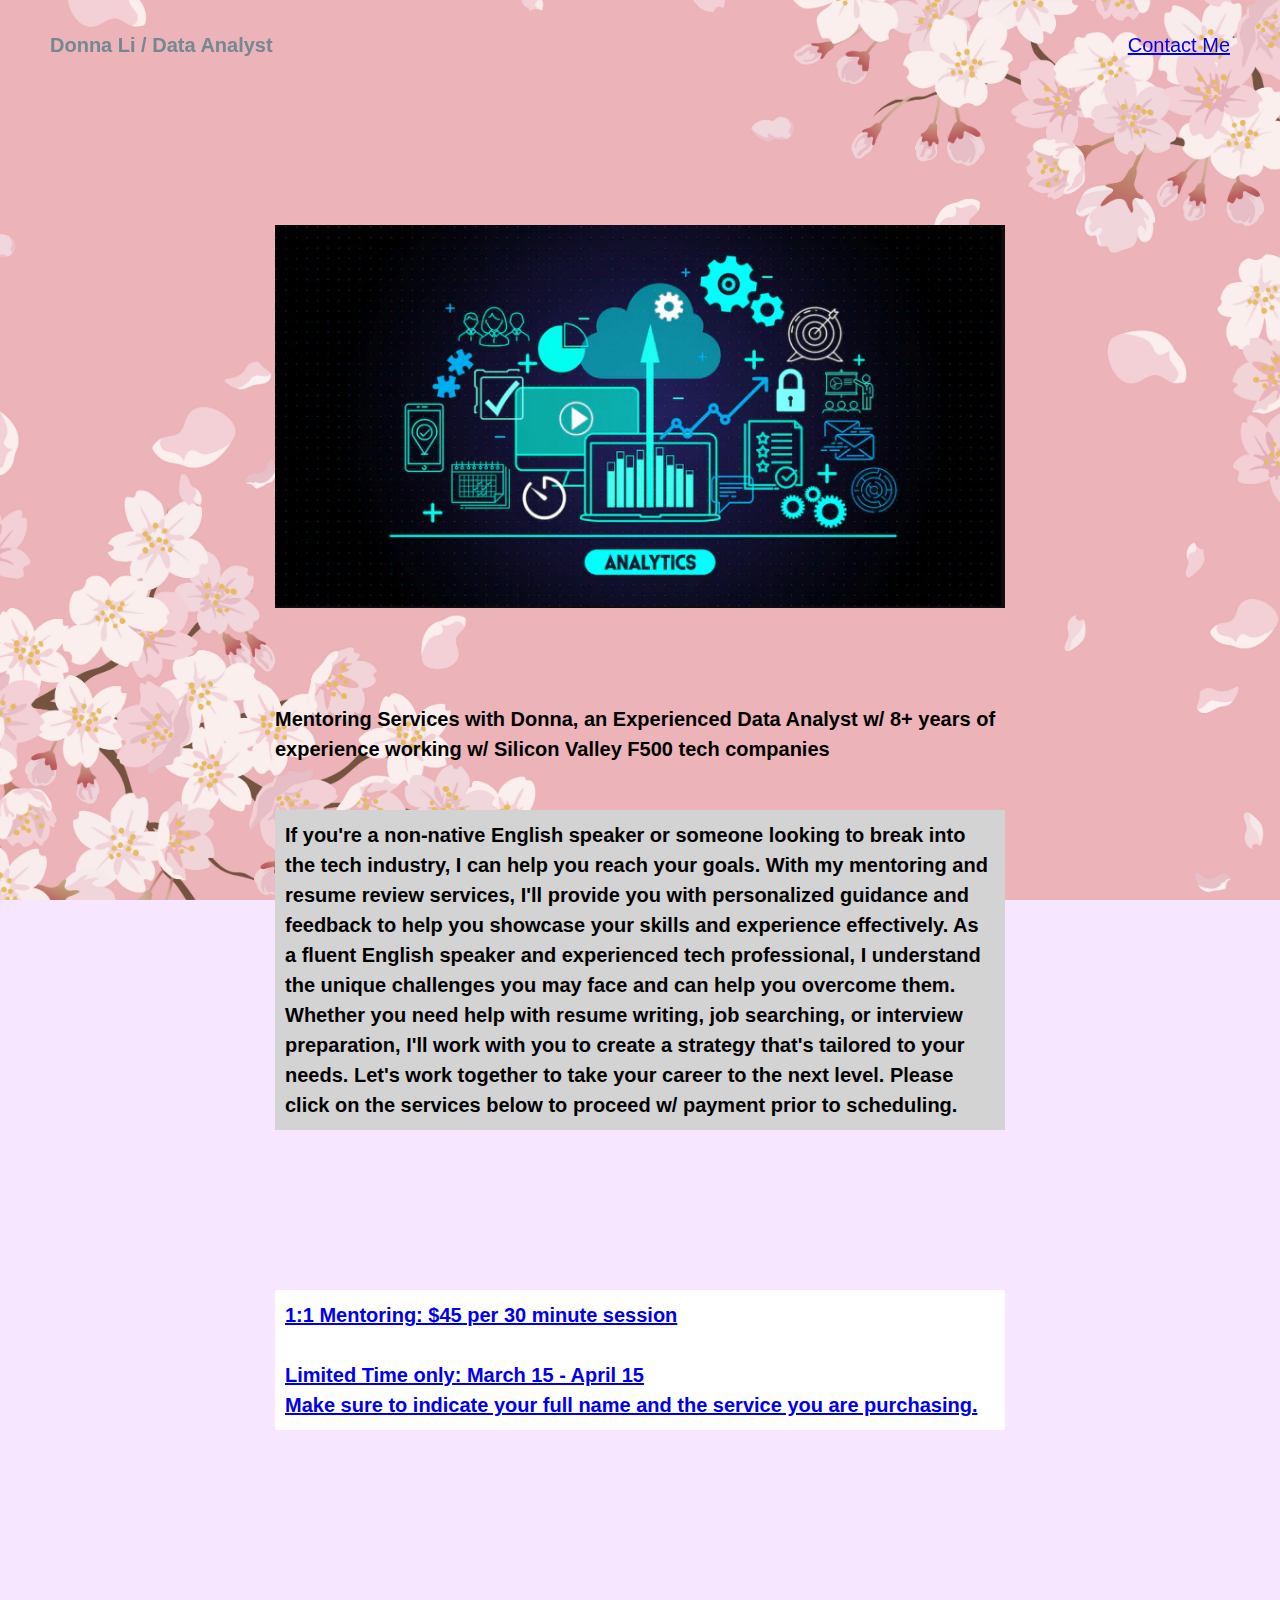
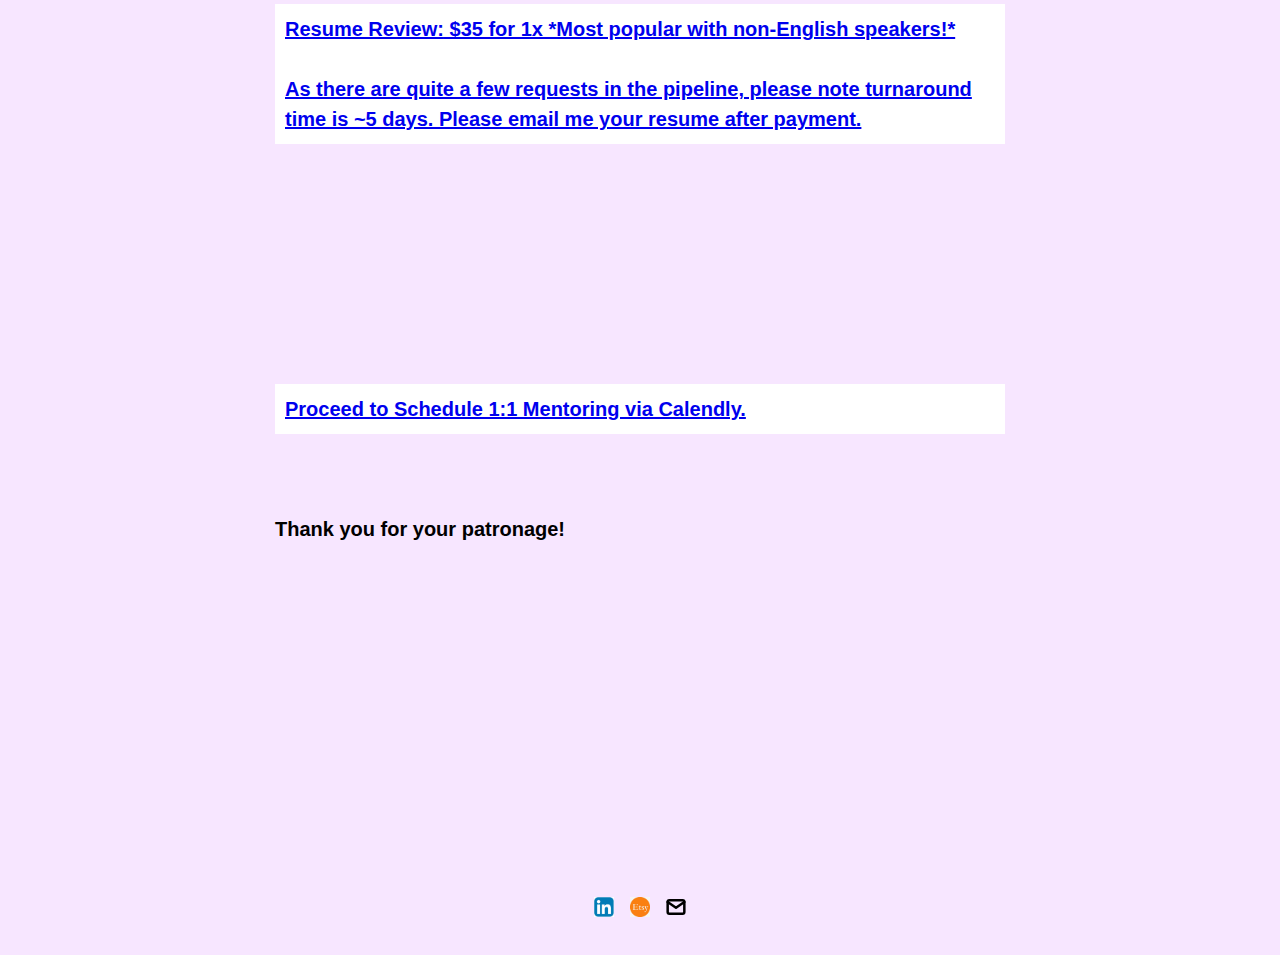
<file: project-pages/mentoring.html>
<!DOCTYPE html>
<html lang="en">
	<head>
		<meta charset="utf-8">
   
     <link rel="icon" href="../assets/images/kitty.jfif" />
     <title>Donna's Mentoring Services </title>
    <meta name="description" content="Mentoring Services by Donna.">
    <meta name="viewport" content="width=device-width, initial-scale=1" />

		<link rel="stylesheet" href="../css/layout.css">
    <link rel="stylesheet" href="../css/typography.css">
    <link rel="stylesheet" href="../css/utilities.css">

		<script defer src="../js/script.js"></script>
	</head>
	<body>
    <!-- NAVBAR -->
    <div class="navbar">
      <a class="nav-title-link" href="../index.html">
     
	      <span class="nav-title"><b>Donna Li / Data Analyst</b></span>
  
        <a class="button" href="mailto:donnali682@gmail.com">
          <span class="button-text">Contact Me</span>
        </a>
      </a>
    </div>

    <!-- MAIN PAGE CONTENT -->
    <div id="main-content">

      <!-- PROJECT HEADER -->
      <div id="project-header">
          <!-- 
            TODO

            - Change the 'main-title' text to the name of your project
            - Change the 'body-text' text to a short and sweet description of your project (maybe the same as the one on the project card)
            - Change "desktop.jpeg" to the image filename you uploaded in the assets/images folder.
          -->
	  
        <image class="project-header-image" src="../assets/images/Analytics.PNG">
      </div>

      <!-- PROJECT DETAILS -->
      <!-- 
        TODO

        - Change the 'subheader-text' to whatever header you want for project details
        - Add paragraphs using the <div class="body-text"></div> elements in the "project-details-content"
      -->
      <div id="project-details">
        <div class="subheader-text"><b>Mentoring Services with Donna, an Experienced Data Analyst w/ 8+ years of experience working w/ Silicon Valley F500 tech companies</br></div>
        <div class="project-details-content">
          <div class="body-text"> 
		  <p style="background-color: lightgrey; padding: 10px;">If you're a non-native English speaker or someone looking to break into the tech industry, I can help you reach your goals. With my mentoring and resume review services, I'll provide you with personalized guidance and feedback to help you showcase your skills and experience effectively. As a fluent English speaker and experienced tech professional, I understand the unique challenges you may face and can help you overcome them. Whether you need help with resume writing, job searching, or interview preparation, I'll work with you to create a strategy that's tailored to your needs. Let's work together to take your career to the next level. Please click on the services below to proceed w/ payment prior to scheduling.
		  </p> <br>
		  <br>
		  <br>
<br><b> <p style="background-color: white; padding: 10px;"> <a href="https://ko-fi.com/snowmochi">1:1 Mentoring: $45 per 30 minute session </b><br>
		  <br>
		  Limited Time only: March 15 - April 15
		  
		  <br>Make sure to indicate your full name and the service you are purchasing.</div></p></a> 
		</div><br><br>
		<div class="body-text"><b> <p style="background-color: white; padding: 10px;">  <a href="https://ko-fi.com/snowmochi"> Resume Review:</b> $35 for 1x        *Most popular with non-English speakers!*<br>
<br>As there are quite a few requests in the pipeline, please note turnaround time is ~5 days. Please email me your resume after payment.</p></a> </div>
	      <br>
	      <br> 
	    <br></p>
	      <br>
	      <br>
	      <br><p style="background-color: white; padding: 10px;"> <a href="https://calendly.com/donnali682/30-min-coffee">Proceed to Schedule 1:1 Mentoring via Calendly.</a></p>
	     
	      
		
	<br><br>	Thank you for your patronage!
        </div>
      </div>

      

        </div>
      </div>
    </div>

    <!-- FOOTER -->
    <div id="footer">

       <a class="icon-link" target="_blank" href="https://www.linkedin.com/in/donnali6">
        <image src="../assets/icons/LinkedIn Logo.PNG" class="footer-icon"/>
      </a>
     
      <a class="icon-link" target="_blank" href="https://https://www.etsy.com/shop/StickyDangoArt">
        <image src="../assets/icons/etsy.png" class="footer-icon"/>
      </a>
      <!-- 
        TODO - Change the email after "mailto" to your contact email 
      
        This should be the same across all pages.
      -->
      <a class="icon-link" href="mailto:donnali682@gmail.com">
        <image src="../assets/icons/mail.svg" class="footer-icon"/>
      </a>
    </div>

	</body>
</html>
</file>
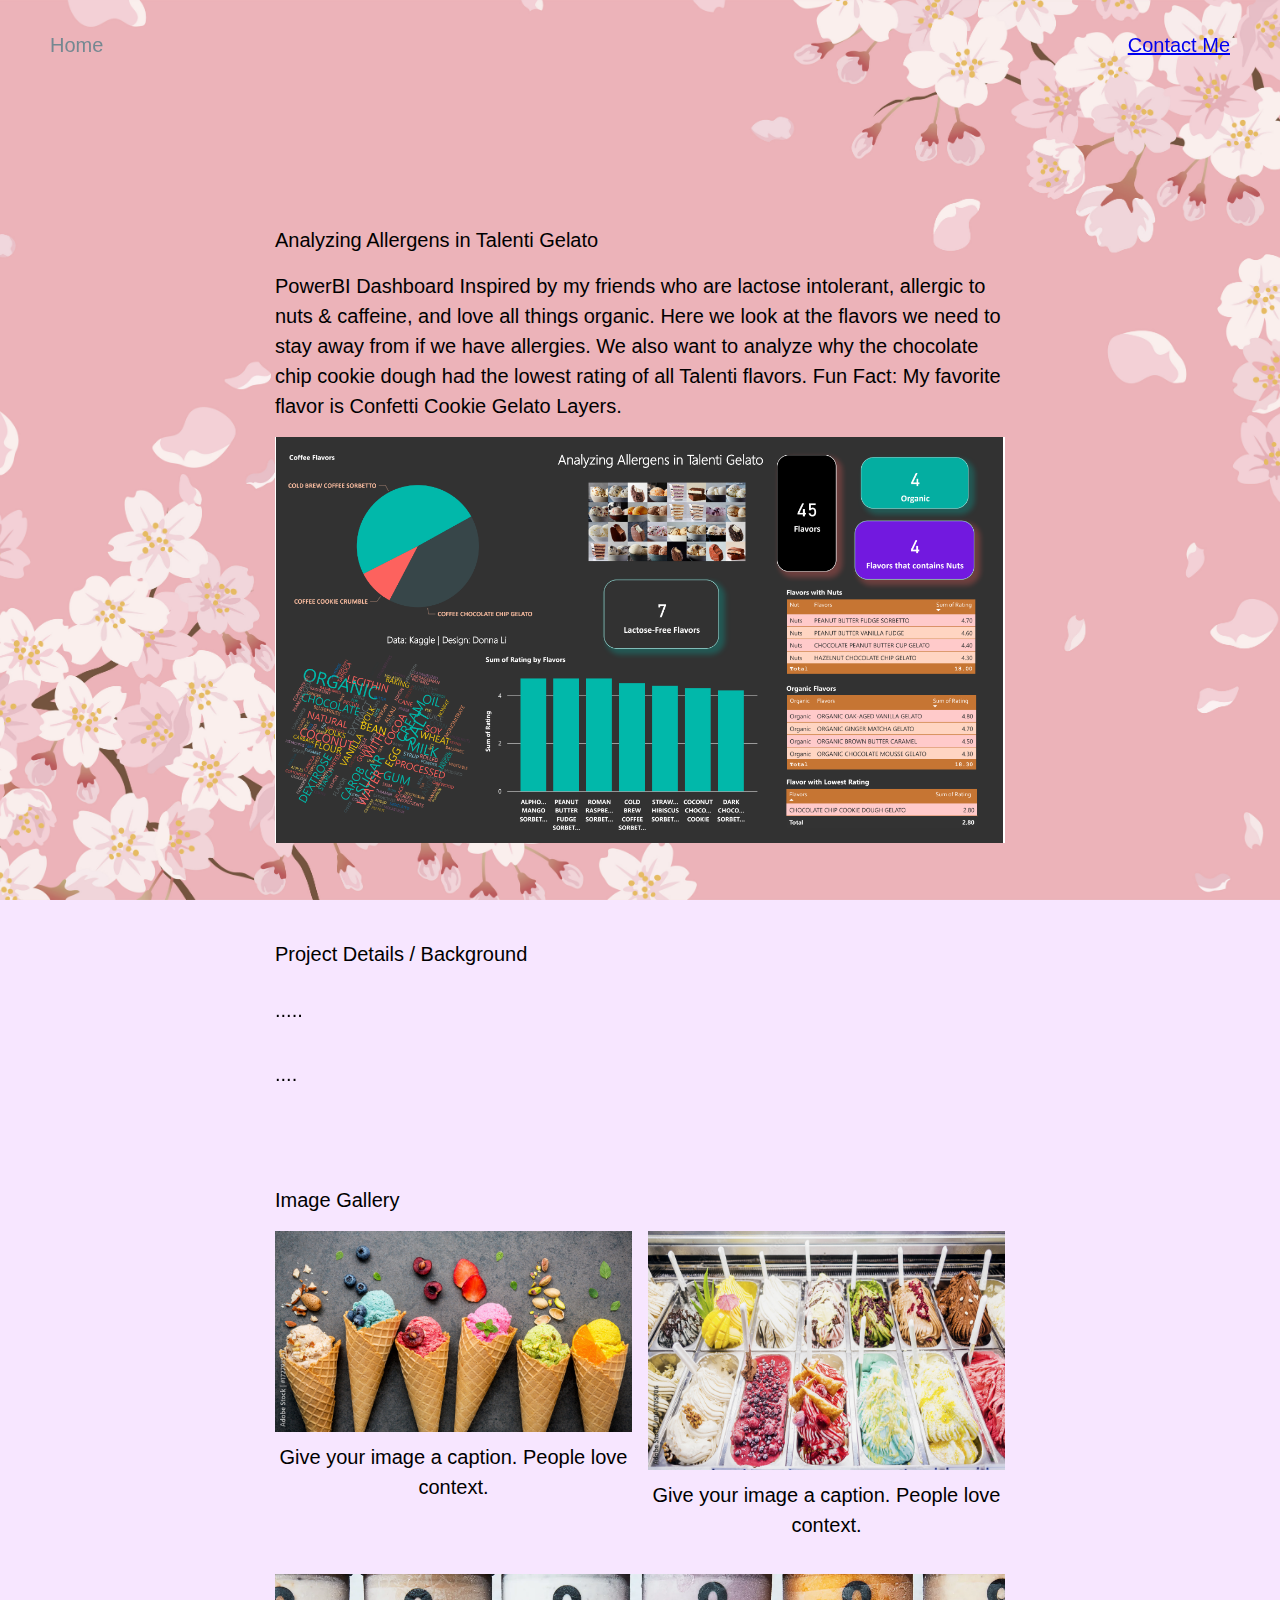
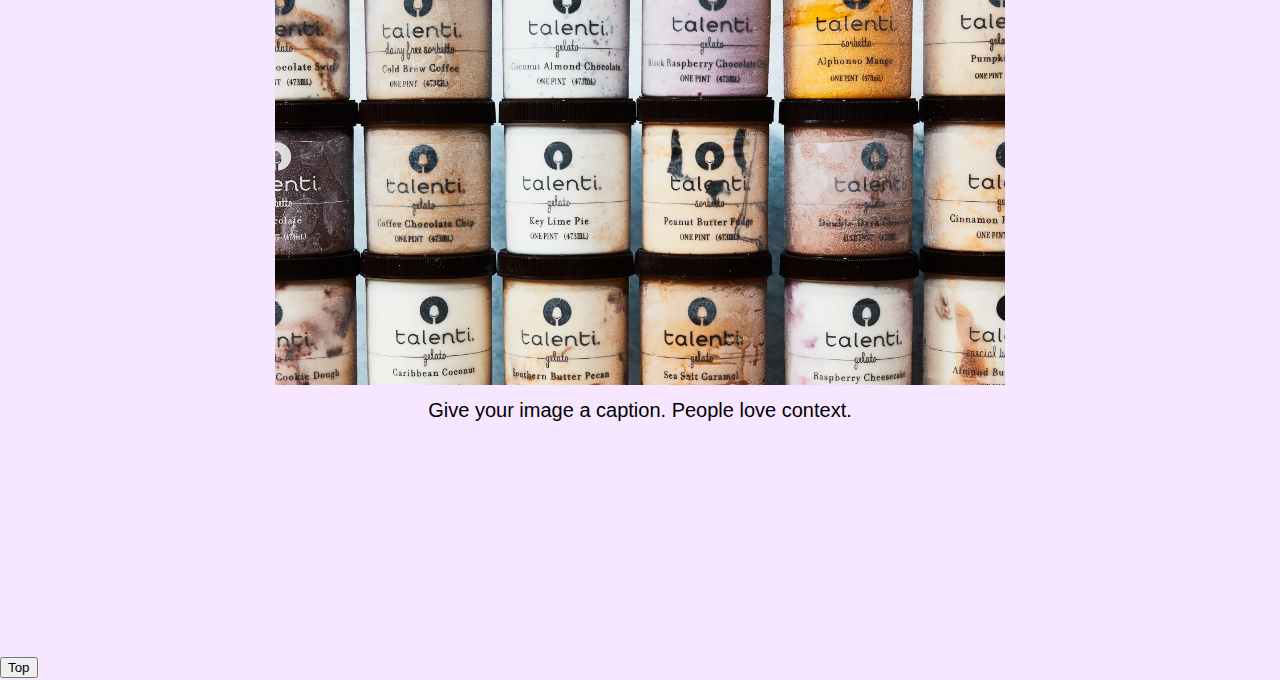
<file: project-pages/Talenti.html>
<!-- 
  IMPORTANT! 
  
  Keep this file unchanged to use as a template for all future project pages. 

  For every new project you add to your portfolio, make a copy of this file in the
  'project-pages' folder with a name related to the project.
-->


<!DOCTYPE html>
<html lang="en">
	<head>
		<meta charset="utf-8">
    <!-- 
      TODO

      Upload your Unemployable (or whatever photo you like) to the assets/images folder
      and change the name of the image below to match the uploaded one

      Change the title in the <title> tag to whatever you would like the title of your portfolio to be

      This should be the same across all pages.
     -->
     <link rel="icon" href="../assets/images/kitty.jfif" />
     <title>Donna's Portfolio</title>
    <meta name="description" content="A portfolio for Donna's UX Designs and Data Analytics.">
    <meta name="viewport" content="width=device-width, initial-scale=1" />

		<link rel="stylesheet" href="../css/layout.css">
    <link rel="stylesheet" href="../css/typography.css">
    <link rel="stylesheet" href="../css/utilities.css">

		<script defer src="../js/script.js"></script>
	</head>
	<body>
    <!-- NAVBAR -->
    <div class="navbar">
      <a class="nav-title-link" href="../index.html">
     
        <span class="nav-title">Home</span>
  
        <a class="button" href="mailto:donnali682@gmail.com">
          <span class="button-text">Contact Me</span>
        </a>
      </a>
    </div>

    <!-- MAIN PAGE CONTENT -->
    <div id="main-content">

      <!-- PROJECT HEADER -->
      <div id="project-header">
          <!-- 
            TODO

            - Change the 'main-title' text to the name of your project
            - Change the 'body-text' text to a short and sweet description of your project (maybe the same as the one on the project card)
            - Change "desktop.jpeg" to the image filename you uploaded in the assets/images folder.
          -->
        <div class="main-title">Analyzing Allergens in Talenti Gelato</div>
        <div class="body-text">PowerBI Dashboard Inspired by my friends who are lactose intolerant, allergic to nuts & caffeine, and love all things organic. Here we look at the flavors we need to stay away from if we have allergies. We also want to analyze why the chocolate chip cookie dough had the lowest rating of all Talenti flavors. Fun Fact: My favorite flavor is Confetti Cookie Gelato Layers.</div>
        <image class="project-header-image" src="../assets/images/Analyzing Allergens in Talenti Gelato.png">
      </div>

      <!-- PROJECT DETAILS -->
      <!-- 
        TODO

        - Change the 'subheader-text' to whatever header you want for project details
        - Add paragraphs using the <div class="body-text"></div> elements in the "project-details-content"
      -->
      <div id="project-details">
        <div class="subheader-text">Project Details / Background</div>
        <div class="project-details-content">
          <div class="body-text">.....</div>
          <div class="body-text">....</div>
        </div>
      </div>

      <!-- IMAGE GALLERY -->
      <div id="project-gallery">
        <!-- TODO - Change the 'subheader-text' to whatever you want the Gallery section header to say -->
        <div class="subheader-text">Image Gallery</div>
        <div class="project-gallery-content">
           
            <div class="gallery-image-container half-width">
              <img src="../assets/images/cones.jpeg" class="gallery-image">
              <span class="image-caption">Give your image a caption. People love context.</span>
            </div>
            <div class="gallery-image-container half-width">
              <img src="../assets/images/gelato.jpeg" class="gallery-image">
              <span class="image-caption">Give your image a caption. People love context.</span>
            </div>
            <div class="gallery-image-container">
              <img src="../assets/images/All-the-Talenti-Ranked-Inset-6X4-21022018.png" class="gallery-image">
              <span class="image-caption">Give your image a caption. People love context.</span>
            </div>
        </div>
      </div>
    </div>

   
<!-- Button!!-->
<button onclick="topFunction()" id="myBtn" title="Go to top">Top</button>
	</body>
</html>
</file>
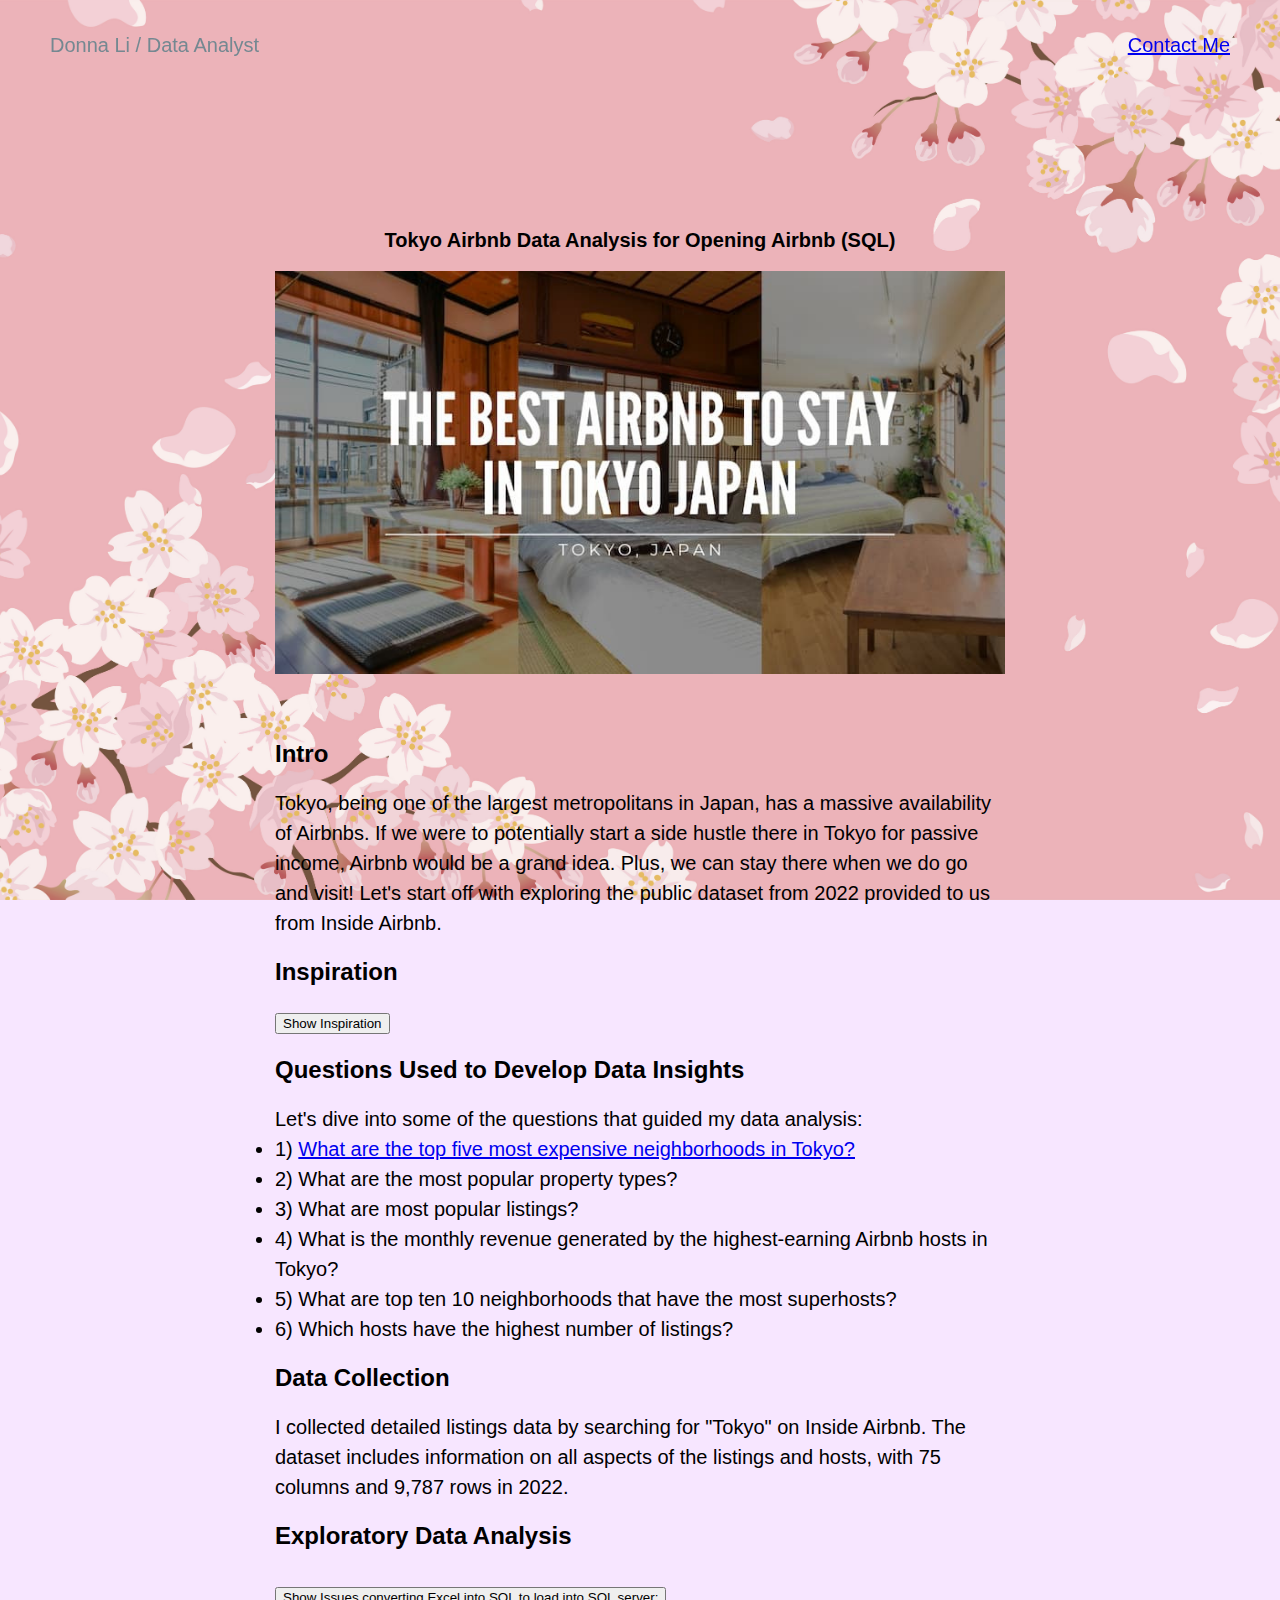
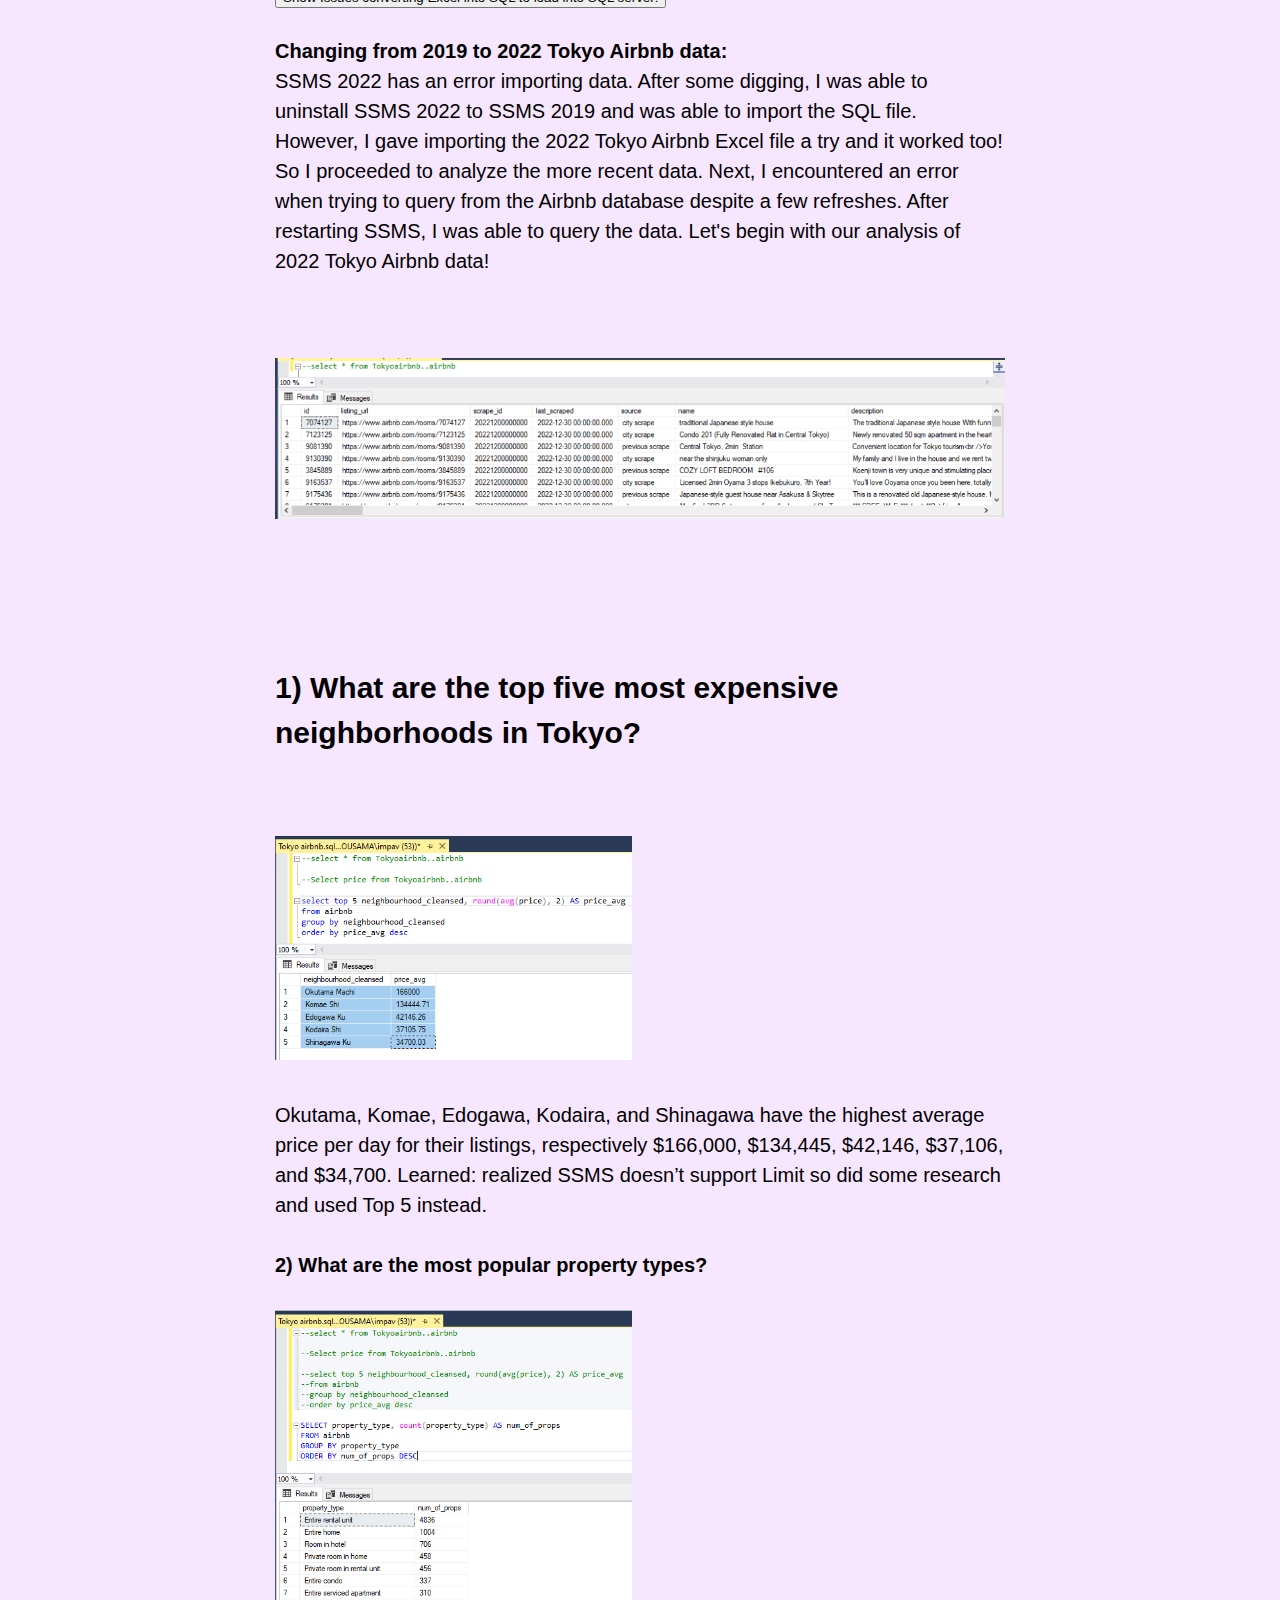
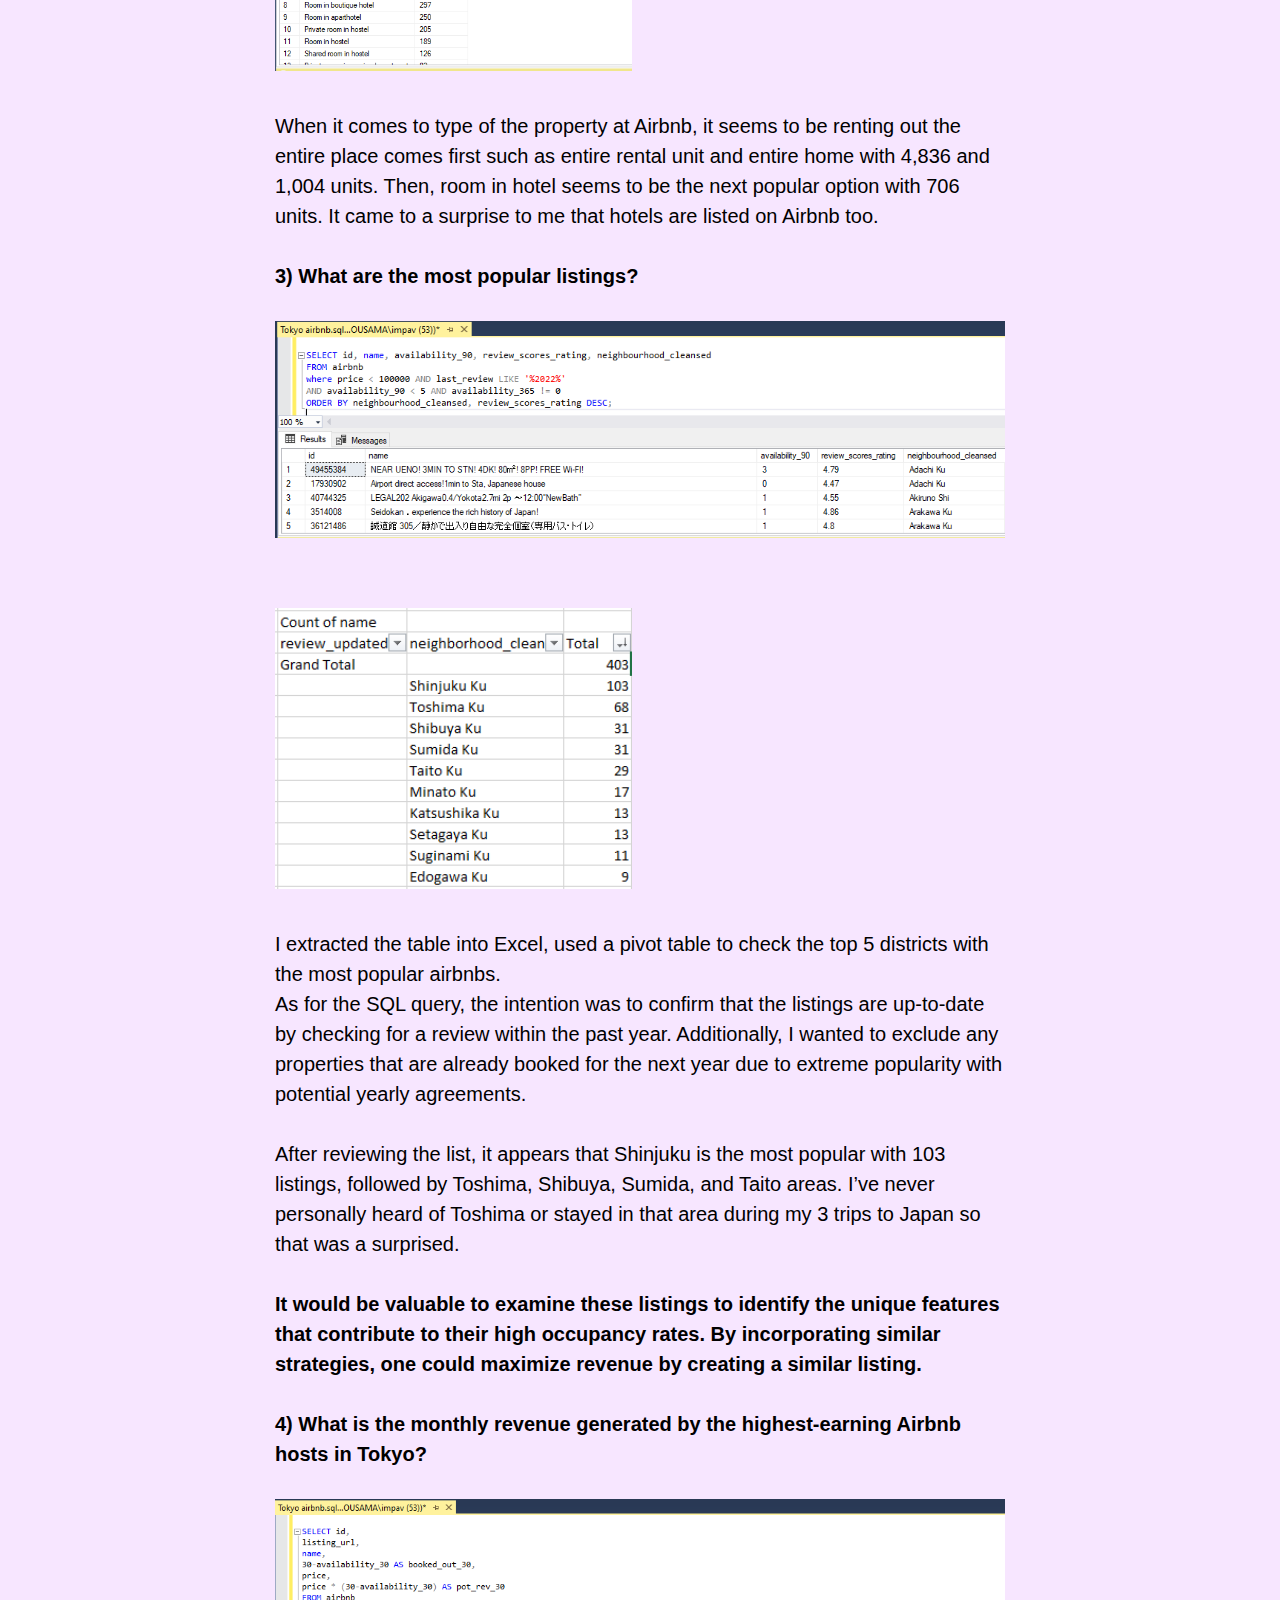
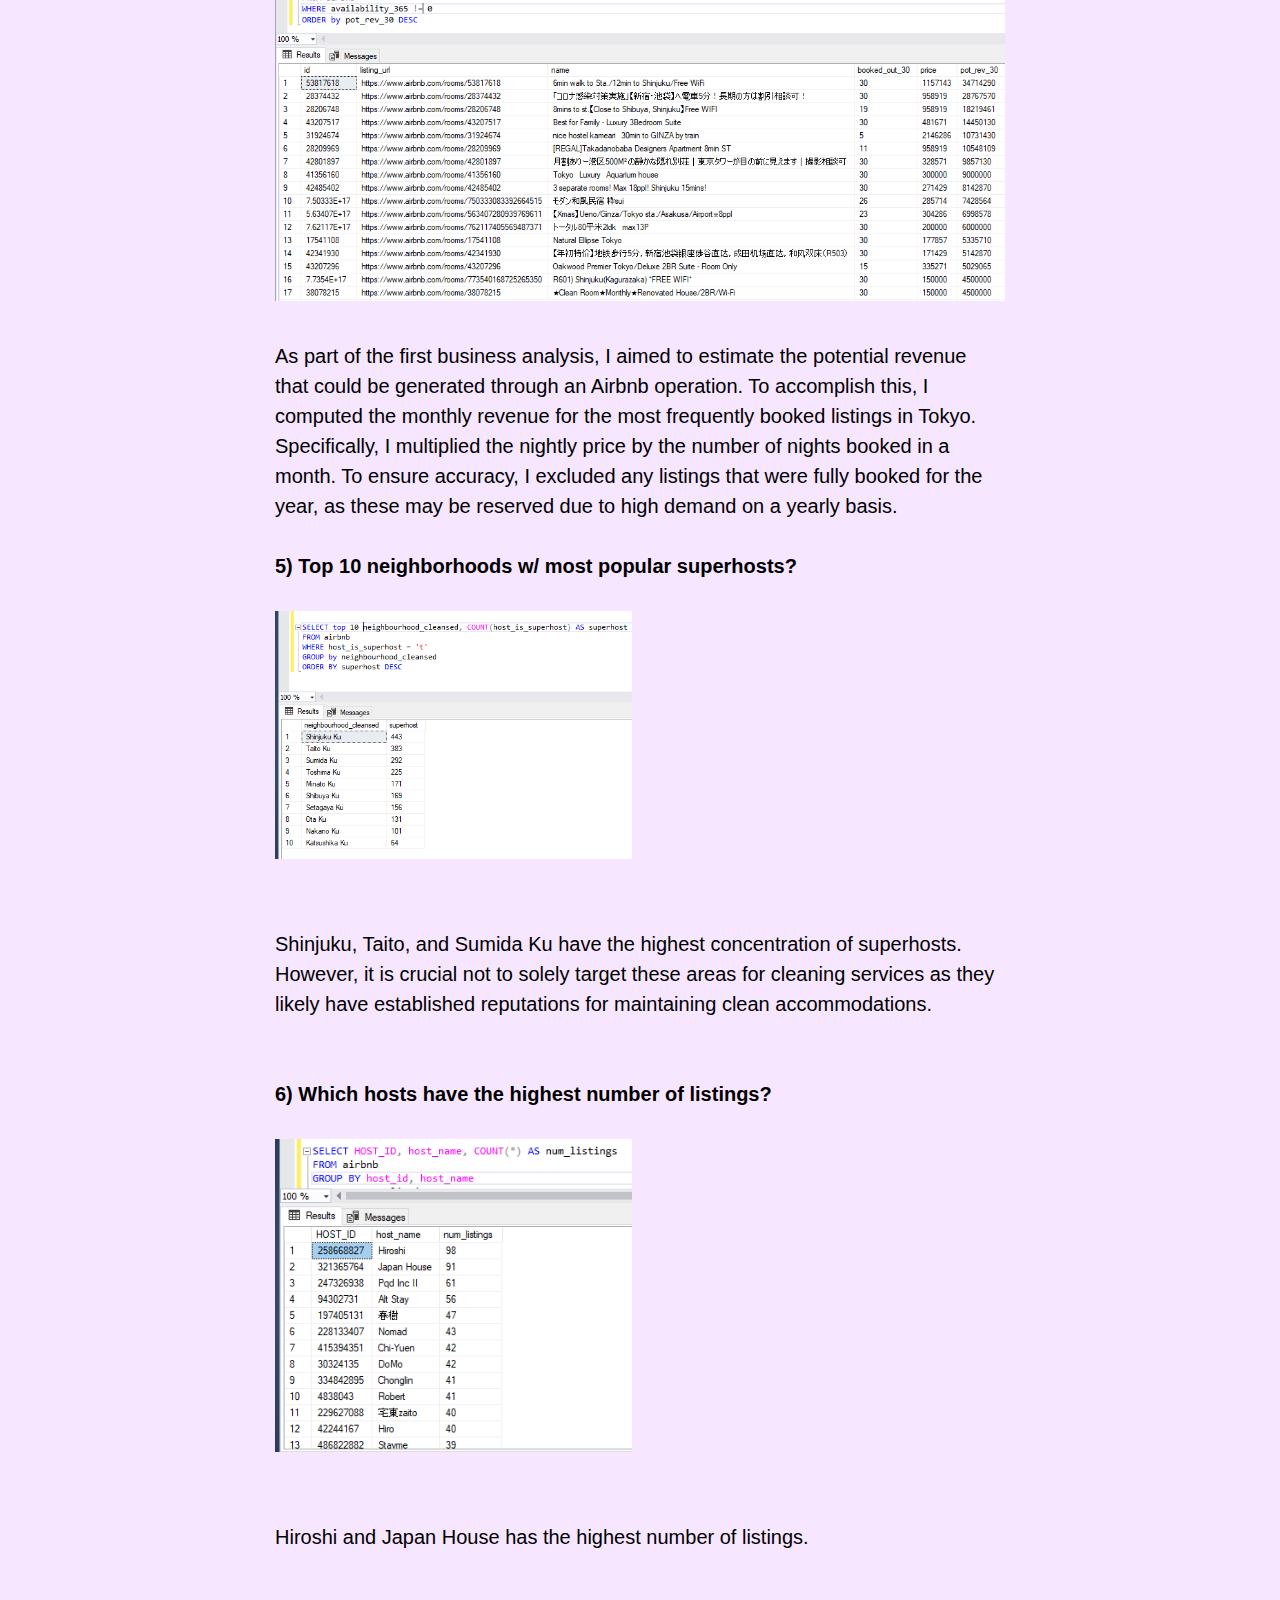
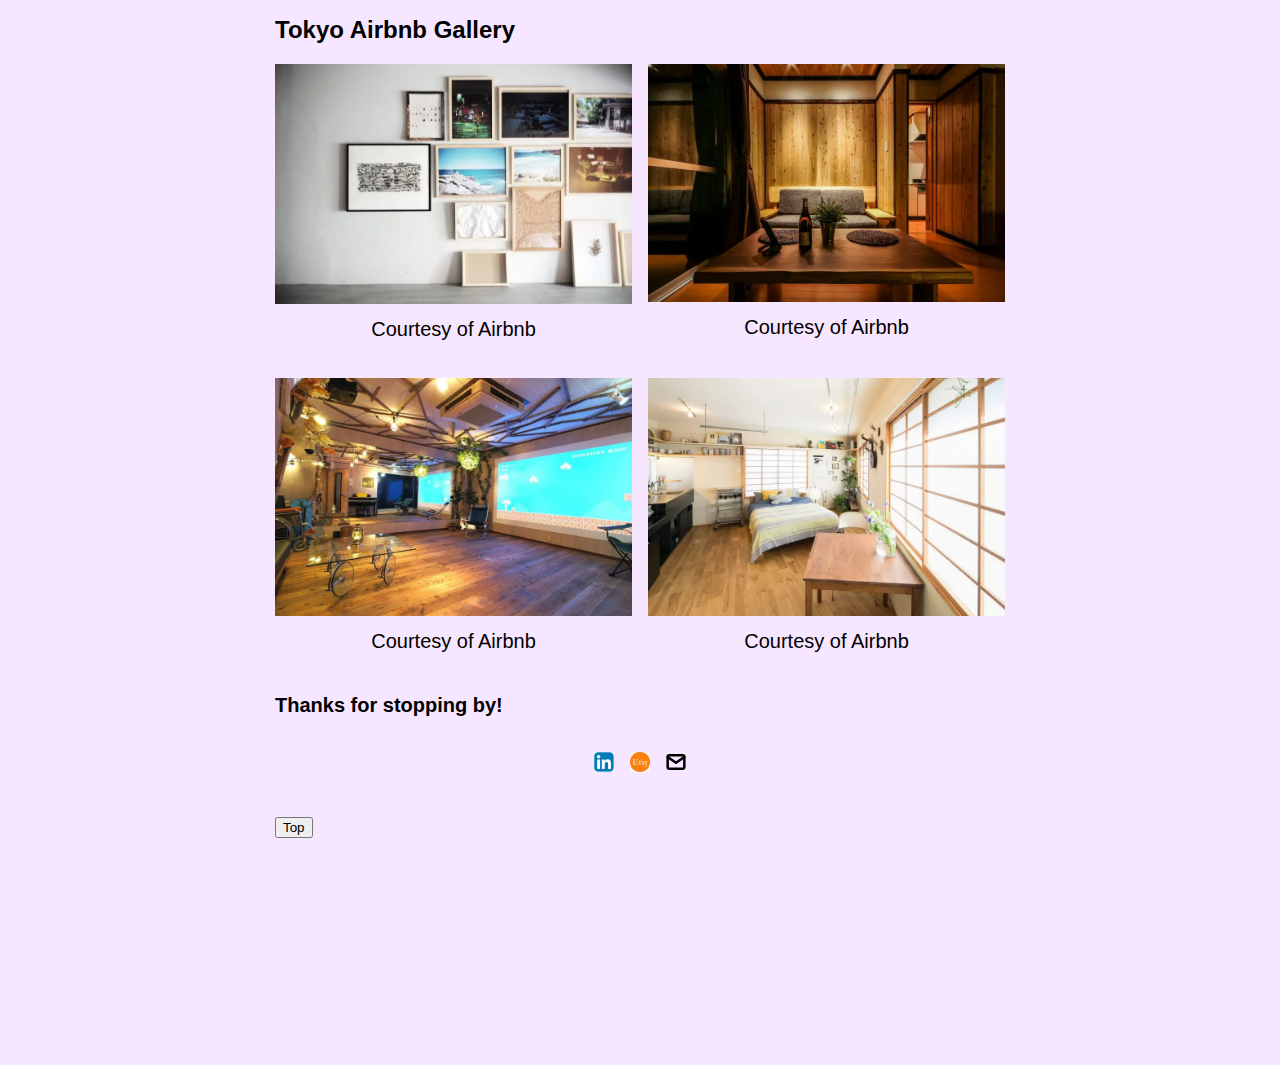
<file: project-pages/TokyoAirbnb.html>
<!DOCTYPE html>
<html lang="en">
	<head>
		<style>
  body {
    color: dark blue;
  }
			
.subheader-text {
    font-size: 24px;
}
</style>
		<meta charset="utf-8">
   
     <link rel="icon" href="../assets/images/kitty.jfif" />
     <title>Tokyo Airbnb - Potential Cleaning Business (SQL)</title>
    <meta name="description" content="A portfolio for Donna's UX Designs and Data Analytics.">
    <meta name="viewport" content="width=device-width, initial-scale=1" />

		<link rel="stylesheet" href="../css/layout.css">
    <link rel="stylesheet" href="../css/typography.css">
    <link rel="stylesheet" href="../css/utilities.css">

		<script defer src="../js/script.js"></script>
	</head>
	<body>
    <!-- NAVBAR -->
    <div class="navbar">
      <a class="nav-title-link" href="../index.html">
     
        <span class="nav-title">Donna Li / Data Analyst</span>
  
        <a class="button" href="mailto:donnali682@gmail.com">
          <span class="button-text">Contact Me</span>
        </a>
      </a>
    </div>

    <!-- MAIN PAGE CONTENT -->
    <div id="main-content">

      <!-- PROJECT HEADER -->
      <div id="project-header">
          <!-- 
            TODO

            - Change the 'main-title' text to the name of your project
            - Change the 'body-text' text to a short and sweet description of your project (maybe the same as the one on the project card)
            - Change "desktop.jpeg" to the image filename you uploaded in the assets/images folder.
          -->
       <div style="text-align: center;">
  <div class="main-title"><b>Tokyo Airbnb Data Analysis for Opening Airbnb (SQL)</b></div>
</div>
	      <image class="project-header-image" src="../assets/images/Tokyoairbnb.jpg"><br>
	  <div class="subheader-text"><b>Intro</b></div>
		       <div class="body-text">Tokyo, being one of the largest metropolitans in Japan, has a massive availability of Airbnbs. If we were to potentially start a side hustle there in Tokyo for passive income, Airbnb would be a grand idea. Plus, we can stay there when we do go and visit! Let's start off with exploring the public dataset from 2022 provided to us from Inside Airbnb. </div>
	       <div class="subheader-text"><b>Inspiration</b></div>
	    
 <div>
  <button onclick="toggleInspiration()">Show Inspiration</button>
  <div id="inspiration" style="display:none;">
    <p>I am thrilled to share my Airbnb data analysis with you, which was inspired by my recent trip to Tokyo, Japan in November 2022 - my first visit in 7 years! When I first traveled to Japan in 2015, it was my very first solo trip and I was lucky to have stayed with such welcoming Airbnb hosts. I was able to secure various Airbnbs for just $55-$75 per night in different districts of Tokyo, and later in Osaka as well. My Osaka host even left me snacks and local pamphlets of tourist attractions in English. Borders had reopened for tourists in October, and I was able to travel from the US and ranked up to Top 5% of Google Local Guides.</p>
  </div>
</div>

<script>
function toggleInspiration() {
  var x = document.getElementById("inspiration");
  if (x.style.display === "none") {
    x.style.display = "block";
    document.querySelector("button").textContent = "Hide Inspiration";
  } else {
    x.style.display = "none";
    document.querySelector("button").textContent = "Show Inspiration";
  }
}
</script> 
	      
	      
	      
	      
	      <div class="subheader-text"><b>Questions Used to Develop Data Insights</b></div>
		 <div class="body-text"> Let's dive into some of the questions that guided my data analysis:
<li>1) <a href="#expensive-neighborhoods">What are the top five most expensive neighborhoods in Tokyo?</a>

<li>2) What are the most popular property types?
<li>3) What are most popular listings?
<li>4) What is the monthly revenue generated by the highest-earning Airbnb hosts in Tokyo? 
<li>5) What are top ten 10 neighborhoods that have the most superhosts? 
<li>6) Which hosts have the highest number of listings?
		  </div>
	      <div class="subheader-text"><b>Data Collection</b></div>
<div class="body-text">I collected detailed listings data by searching for "Tokyo" on Inside Airbnb. The dataset includes information on all aspects of the listings and hosts, with 75 columns and 9,787 rows in 2022. </div>
	         
      

      <!-- PROJECT DETAILS -->
      <!-- 
        TODO

        - Change the 'subheader-text' to whatever header you want for project details
        - Add paragraphs using the <div class="body-text"></div> elements in the "project-details-content"
      -->
      <div id="project-details">
	      <div class="subheader-text"><b>Exploratory Data Analysis</b></div>
         
	      
	      
	 <div>
  <button onclick="toggleIssues()">Show Issues converting Excel into SQL to load into SQL server:</button>
  <div id="issues" style="display:none;">
    <p>Originally, I was going to use 2019 Tokyo Airbnb dataset I found on Kaggle but then Excel has issues with CSV files that contains international language data. So the problem was occuring during the importing of the CSV file because by default, it doesn't support UTF-8 data. https://www.isurvey.soton.ac.uk/help/opening-csv-files-containing-international-language-data/index.html I was able to find a workaround after some research. Opened Excel and then loaded the data in UTF-8 and comma format. This worked! Next in order to proceed to converting CSV to SQL, I downloaded Notepad++ and added the "CSV Lint" plug-in for Notepad++ via https://github.com/BdR76/CSVLint/. I was able to successfully convert the CSV to SQL.</p>
  </div>
</div>

<script>
function toggleIssues() {
  var x = document.getElementById("issues");
  if (x.style.display === "none") {
    x.style.display = "block";
    document.querySelector("button").textContent = "Hide Issues";
  } else {
    x.style.display = "none";
    document.querySelector("button").textContent = "Show Issues converting Excel into SQL to load into SQL server: ";
  }
}
</script> 
	      
	      
	
	  
	      
	      <div class="body-text"><b>
				   Changing from 2019 to 2022 Tokyo Airbnb data:</b> 
		      <br>
		      SSMS 2022 has an error importing data. After some digging, I was able to uninstall SSMS 2022 to SSMS 2019 and was able to import the SQL file. However, I gave importing the 2022 Tokyo Airbnb Excel file a try and it worked too! So I proceeded to analyze the more recent data. Next, I encountered an error when trying to query from the Airbnb database despite a few refreshes. After restarting SSMS, I was able to query the data. Let's begin with our analysis of 2022 Tokyo Airbnb data! </div><br>
		      
    <div class="gallery-image-container">
                  <img src="../assets/images/2022 Tokyo data.PNG" class="gallery-image">
                  <span class="image-caption"></span>
                </div>
		      <br>
	      
	      <div class="body-text"> 
		      <br><b><h2 id="expensive-neighborhoods">1) What are the top five most expensive neighborhoods in Tokyo?</h2></b><br></div>
	     
	      
		       <div class="body-text"> 
		      
    <div class="gallery-image-container half-width">
                  <img src="../assets/images/topfivemostexpensiveneighborhoods.png" class="gallery-image">
                  <span class="image-caption"></span>
                </div>
			       
		      <br>
 Okutama, Komae, Edogawa, Kodaira, and Shinagawa have the highest average price per day for their listings, respectively $166,000,  $134,445,  $42,146,  $37,106, and $34,700.
Learned: realized SSMS doesn’t support Limit so did some research and used Top 5 instead.
<br>
		      <br><b>2)	What are the most popular property types?</b><br>
			       <br>
			       <div class="body-text"> 
		  
		      
    <div class="gallery-image-container half-width">
                  <img src="../assets/images/most popular property types.png" class="gallery-image">
                  <span class="image-caption"></span>
                </div>
		      <br>
     When it comes to type of the property at Airbnb, it seems to be renting out the entire place comes first such as entire rental unit and entire home with 4,836 and 1,004 units. Then, room in hotel seems to be the next popular option with 706 units. It came to a surprise to me that hotels are listed on Airbnb too. 
			       <br><br><b> 3)	What are the most popular listings?</b><br>  <br><div class="body-text"> </div>
		      
    <div class="gallery-image-container">
                  <img src="../assets/images/mostpopularlistingsql.png" class="gallery-image">
                  <span class="image-caption"></span>
                </div>
		      <br>
		      <br>
				       				      
		      
    <div class="gallery-image-container half-width">
                  <img src="../assets/images/mostpopularlistingexcel.png" class="gallery-image">
                  <span class="image-caption"></span>
                </div>
		      <br>

		      I extracted the table into Excel, used a pivot table to check the top 5 districts with the most popular airbnbs.<br>
As for the SQL query, the intention was to confirm that the listings are up-to-date by checking for a review within the past year. Additionally, I wanted to exclude any properties that are already booked for the next year due to extreme popularity with potential yearly agreements. 

 <br><br>After reviewing the list, it appears that Shinjuku is the most popular with 103 listings, followed by Toshima, Shibuya, Sumida, and Taito areas. I’ve never personally heard of Toshima or stayed in that area during my 3 trips to Japan so that was a surprised.

<br><br><b>It would be valuable to examine these listings to identify the unique features that contribute to their high occupancy rates. By incorporating similar strategies, one could maximize revenue by creating a similar listing.</b>

<br><br><b> 4)	What is the monthly revenue generated by the highest-earning Airbnb hosts in Tokyo?</b><br> <br>
				       <div class="body-text"> 
		      
    <div class="gallery-image-container">
                  <img src="../assets/images/highestearningmonthlyrevenue.png" class="gallery-image">
                  <span class="image-caption"></span>
                </div>
		      <br>
As part of the first business analysis, I aimed to estimate the potential revenue that could be generated through an Airbnb operation. To accomplish this, I computed the monthly revenue for the most frequently booked listings in Tokyo. Specifically, I multiplied the nightly price by the number of nights booked in a month. To ensure accuracy, I excluded any listings that were fully booked for the year, as these may be reserved due to high demand on a yearly basis.

		      <br><br><b> 5) Top 10 neighborhoods w/ most popular superhosts?</b><br><br>
				       
				       <div class="body-text"> 
		         <div class="gallery-image-container half-width">
                  <img src="../assets/images/TopNeighborhoodswithsuperhosts.png" class="gallery-image">
                  <span class="image-caption"></span>
                </div>
		     
					       
					       
					       
<br><br>
Shinjuku, Taito, and Sumida Ku have the highest concentration of superhosts. However, it is crucial not to solely target these areas for cleaning services as they likely have established reputations for maintaining clean accommodations.
	      </div>
					       
					         <br><br><b> 6) Which hosts have the highest number of listings?</b><br><br>
				       
				       <div class="body-text"> 
		         <div class="gallery-image-container half-width">
                  <img src="../assets/images/Host with Highest Numer of Listings.PNG" class="gallery-image">
                  <span class="image-caption"></span>
                </div>
				
					       <br><br>
Hiroshi and Japan House has the highest number of listings.
	      </div>
					       
         					       
			       <br>
			       <br>
					       
<div class="body-text"> </div>
      <!-- Tokyo Airbnb Gallery -->
      <div id="project-gallery">
        <!-- TODO - Change the 'subheader-text' to whatever you want the Gallery section header to say -->
        <div class="subheader-text"><b>Tokyo Airbnb Gallery</b></div>
        <div class="project-gallery-content">
            <!-- 
              TODO

              This is where the images in the gallery live. Here's a simple gallery image for you to copy:

              Full Width Image:

                <div class="gallery-image-container">
                  <img src="../assets/images/IMAGE_NAME" class="gallery-image">
                  <span class="image-caption">IMAGE_CAPTION</span>
                </div>

              Half Width Image: 

                <div class="gallery-image-container half-width">
                  <img src="../assets/images/IMAGE_NAME" class="gallery-image">
                  <span class="image-caption">IMAGE_CAPTION</span>
                </div>

              - To add an image to the this area, copy one of the above, paste it below this comment, and change the following:
                  - IMAGE_NAME: the name of the image file in assets/images
                  - IMAGE_CAPTION: to the caption of the image
            -->
            <div class="gallery-image-container half-width">
              <img src="../assets/images/frames.png" class="gallery-image">
              <span class="image-caption">Courtesy of Airbnb</span>
            </div>
            <div class="gallery-image-container half-width">
              <img src="../assets/images/TA2.png" class="gallery-image">
              <span class="image-caption">Courtesy of Airbnb</span>
            </div>
		   <div class="gallery-image-container half-width">
              <img src="../assets/images/TA4.png" class="gallery-image">
              <span class="image-caption">Courtesy of Airbnb</span>
            </div>
		   <div class="gallery-image-container half-width">
              <img src="../assets/images/TA3.png" class="gallery-image">
              <span class="image-caption">Courtesy of Airbnb</span>
            </div>
         <b>Thanks for stopping by!</b>
        </div>
      </div>
    </div>
				       
				     
				       
				     <button id="scroll-up-button">Scroll Up</button>

    <!-- FOOTER -->
    <div id="footer">
      <!-- 
        TODO - Change href to your Instagram account (can also delete entire "a" element if no Instagram) 

        This should be the same across all pages.
      -->
       <a class="icon-link" target="_blank" href="https://www.linkedin.com/in/donnali6">
        <image src="../assets/icons/LinkedIn Logo.PNG" class="footer-icon"/>
      </a>
     
      <a class="icon-link" target="_blank" href="https://https://www.etsy.com/shop/StickyDangoArt">
        <image src="../assets/icons/etsy.png" class="footer-icon"/>
      </a>
      <!-- 
        TODO - Change the email after "mailto" to your contact email 
      
        This should be the same across all pages.
      -->
      <a class="icon-link" href="mailto:donnali682@gmail.com">
        <image src="../assets/icons/mail.svg" class="footer-icon"/>
      </a>
    </div>
<!-- Button!!-->
<button onclick="topFunction()" id="myBtn" title="Go to top">Top</button>
	</body>

<div class='tableauPlaceholder' id='viz1679121897612' style='position: relative; width: 100%;'>
  <noscript><a href='https:&#47;&#47;public.tableau.com&#47;app&#47;profile&#47;atrria'><img alt='Dashboard 2 ' src='https:&#47;&#47;public.tableau.com&#47;static&#47;images&#47;Ai&#47;AirbnbTokyo2022&#47;Dashboard2&#47;1_rss.png' style='border: none' /></a></noscript>
  <object class='tableauViz'  style='display:none;'>
    <param name='host_url' value='https%3A%2F%2Fpublic.tableau.com%2F' /> 
    <param name='embed_code_version' value='3' /> 
    <param name='site_root' value='' />
    <param name='name' value='AirbnbTokyo2022&#47;Dashboard2' />
    <param name='tabs' value='no' />
    <param name='toolbar' value='yes' />
    <param name='animate_transition' value='yes' />
    <param name='display_static_image' value='yes' />
    <param name='display_spinner' value='yes' />
    <param name='display_overlay' value='yes' />
    <param name='display_count' value='yes' />
    <param name='language' value='en-US' />
  </object>
</div>

<script type='text/javascript'>
  var divElement = document.getElementById('viz1679121897612');
  var vizElement = divElement.getElementsByTagName('object')[0];
  var width = divElement.offsetWidth;

  if (width > 800) {
    vizElement.style.width = '100%';
    vizElement.style.height = '700px';
  } else if (width > 500) {
    vizElement.style.width = '100%';
    vizElement.style.height = '700px';
  } else {
    vizElement.style.width = '100%';
    vizElement.style.height = '900px';
  }

  var scriptElement = document.createElement('script');
  scriptElement.src = 'https://public.tableau.com/javascripts/api/viz_v1.js';
  vizElement.parentNode.insertBefore(scriptElement, vizElement);
</script>

</html>
</file>
<file: css/layout.css>
* {
  box-sizing: border-box;
}
html {
  text-size-adjust: none;
  -webkit-text-size-adjust: none;
  -moz-text-size-adjust: none;
  -ms-text-size-adjust: none;
}




<a href="#" class="dark-mode">Dark Mode</a>
.dark-mode {
box-shadow: 0px 10px 14px -7px #2cdaf5;
  
  background-color: #000000;
  border-radius: 24px;
  border: 4px solid #2ba1f0;
  display: inline-block;
  cursor: pointer;
  color: white;
  font-family: Arial;
  font-size: 20px;
  font-weight: bold;
  padding: 13px 32px;
  text-decoration: none;
  text-shadow: 0px 1px 0px #f060b6;
}
.dark-mode:hover {
	background:linear-gradient(to bottom, #0c1314 5%, #38bff0 100%);
	background-color:#0c1314;
}
.dark-mode:active {
	position:relative;
	top:1px;
}


body {
  margin: 0;
  padding: 0;
   background-image: url('https://snowymochi.github.io/Donna-Portfolio/assets/images/Cherry_Blossom_45_B.jpg'); 
	background-attachment: fixed;
  background-size: cover;
  background-position: center;
  background-repeat: no-repeat;
  color: black !important; 
  font-size: 20px;
	 background-color: #f7e6ff;
	line-height: 1.5;
}


        
/* Main Page Layout */
#main-content {
  margin: 225px 425px;
  display: flex;
  flex-direction: column;
  gap: 96px;
}
.right-content {
  margin-right: 20px;
}


/* Portfolio Header */
.banner-content {
  max-width: 800px;
  margin: 0 auto;
	font-weight:bold;
	 background-color: white;
  text-shadow: 2px 2px 8px rgba(135, 206, 235, 1); /* optional text shadow */
}
#portfolio-header-image-container {
  display: flex;
  flex-direction: column;
padding-right: 20px;
  gap: 10px;
  flex-basis: 50%;
  margin-left: 0;
}
.portfolio-header-image {
  width: 50%;
  height: 50%;
	 padding: 10px;
  object-fit: contain;
}
#portfolio-header-text-container {
  display: flex;
  flex-direction: column;
	 padding: 10px;
  gap: 34px;
  flex-basis: 50%;
  margin-left: -50;
}


.portfolio-text {
  display: flex;
  justify-content: center;
  align-items: center;
  height: 200px; 
	line-height: 1.5;
}

.section-title {
  font-size: 26px;
text-align: center;
 font-family: 'Indie Flower', cursive;
  font-weight: bold;
  word-spacing: 30px;
}

/* About Section */
#about-section {
  display: flex;
  flex-direction: column;
  gap: 16px;
  font-size: 15px;	
  
}
.about-section-content {
  display: flex;
  flex-direction: column;
  gap: 34px;
  font-size: 20px;
}
/* Project Section */
#my-work-section {
  display: flex;
  flex-direction: column;
  gap: 16px;
}
.projects-container {
  display: flex;
  gap: 34px 16px;
  flex-wrap: wrap;
}
    /* Project Cards */
    .project-card {
      max-width: calc((100% - 32px) / 3);
     position: relative;
      display: flex;
      flex-direction: column;
      gap: 34px;
	     background-color: #f7e6ff;
  padding: 10px;
    }
    .project-card-text-container {
      flex-direction: column;
     color:black;
	    display: flex;
      gap: 16px
    }
    .project-image {
      width: 100%;
      height: 200px;
      object-fit: cover;
      object-position: center;
    }
   .project-image {
      width: 100%;
      height: 200px;
      object-fit: cover;
      object-position: center;
    }
/* Project Pages */
#project-header {
  display: flex;
 color:black;
flex-direction: column;
  gap: 16px;
	
}
.project-header-image {
 color:black;
	width: 100%;
  height: auto;
	  text-align: center;
}
#project-details {
  color:black;
	display: flex;
  flex-direction: column;
  gap: 26px;
	line-height: 1.5;
	
}
.project-details-content {
  z-index: 3;
  display: flex;
  flex-direction: column;
  gap: 34px;
 line-height: 1.5;
}
    /* Project Gallery */
    #project-gallery {
      display: flex;
      flex-direction: column;
      gap: 16px;
	    line-height: 1.5;
    }
    .project-gallery-content {
      display: flex;
      flex-wrap: wrap;
      gap: 34px 16px;
	    line-height: 1.5;
    }
    .gallery-image-container {
      width: 100%;
      display: flex;
      flex-direction: column;
      gap: 10px;
	text-align: center;
    }
    .gallery-image-container.half-width {
      width: calc((100% - 16px) / 2);
    }
    .gallery-image {
      width: 100%;
      height: auto;
    }

#scroll-up-button {
  position: fixed;
  bottom: 20px;
  right: 20px;
  z-index: 1;
  display: none;
}



/* Extra Extra large devices (large laptops and desktops, 1200px and below) */
@media only screen and (max-width: 1600px) {
  #main-content {
    margin: 225px 275px;
  }
}
/* Extra large devices (large laptops and desktops, 1200px and below) */
@media only screen and (max-width: 1200px) {
  #main-content {
    margin: 225px 175px;
  }
}
/* Large devices (laptops/desktops, 1000px and below) */
@media only screen and (max-width: 1000px) {
  #main-content {
    margin: 225px 75px;
  }
}
/* Small devices (portrait tablets and large phones, 800px and below) */
@media only screen and (max-width: 800px) {
  #main-content {
    margin: 150px 50px;
  }
  #portfolio-header {
    flex-direction: column;
  }
  .project-card {
    max-width: calc((100% - 16px) / 2);
  }
}
/* Small devices (portrait tablets and large phones, 600px and below) */
@media only screen and (max-width: 600px) {
  #main-content {
    margin: 125px 20px;
  }
  .project-card {
    max-width: 100%;
  }
}
</file>
<file: css/typography.css>
body {
  font-family: 'Quicksand', sans-serif;
  src: url('../assets/Quicksand-VariableFont_wght.ttf) format('truetype');
     overflow: auto;
}

.about h1 {
  text-align: center;
}

.nav-title {
  font-weight: 700;
  font-size: 24px;
  z-index: 100;
   margin: 0 auto;
  text-align: center;
  background: #dbc0d7;
}

.button-text {
  font-size: 14px;
  font-weight: 700;
}

//=== Drawing effect

@mixin btn-border-drawing($color: #ccc, $hover: black, $width: 2px, $vertical: top, $horizontal: left, $duration: 0.15s) {
  
  color: $color;
  transition: color $duration $duration/3;
  position: relative;
  
  &::before,
  &::after {
    border: 0 solid transparent;
    box-sizing: border-box;
    content: '';
 
    position: absolute;
    width: 0; height: 0;
    
    #{$vertical}: 0; 
    #{$horizontal}: 0;
    
    border-radius: 26px;
    
  }

  &::before {
    $h-side: if($horizontal == 'left', 'right', 'left');
    
    border-#{$vertical}-width: $width;
    border-#{$h-side}-width: $width;
  }
  
  &::after {
    $v-side: if($vertical == 'top', 'bottom', 'top');
    
    border-#{$v-side}-width: $width;
    border-#{$horizontal}-width: $width;
  }
  
  &:hover {
    color: $hover;
    
    &::before,
    &::after {
      border-color: $hover;
      transition: border-color 0s, width $duration, height $duration;
      width: 100%;
      height: 100%;
    }
    
    &::before { transition-delay: 0s, 0s, $duration; }
    
    &::after { transition-delay: 0s, $duration, 0s; }
  }
}

.draw-border {
  @include btn-border-drawing(#black, #d1bcce, 4px, bottom, right);
   z-index: 10;
}



//=== Button styling, semi-ignore

.btn {
  -webkit-border-radius: 19px;
  -moz-border-radius: 19px;
  border-radius: 50% / 25%;
  font-family: Calibri;
  color: white;
  font-size: 20px;
  background: #black;
  padding: 10px 20px 10px 20px;
  text-decoration: none;
}

.btn:hover {
  background: #3cb0fd;
  background-image: -webkit-linear-gradient(top, #3cb0fd, #3498db);
  background-image: -moz-linear-gradient(top, #3cb0fd, #3498db);
  background-image: -ms-linear-gradient(top, #3cb0fd, #3498db);
  background-image: -o-linear-gradient(top, #3cb0fd, #3498db);
  background-image: linear-gradient(to bottom, #3cb0fd, #3498db);
  text-decoration: none;
}

//=== Pen styling, ignore
body { 
  background: #dbc0d7;
  display: flex; 
  align-items: center;
  justify-content: center;
  height: auto;
  min-height: 100vh;
    z-index: 1;
}







.image-caption {
  font-size: 14px;
  font-weight: 500;
}

.main-title {
  font-size: 70px;
  font-weight: 700;
}

.subheader-text {
  font-size: 15px;
  font-weight: 700;
}

.body-text {
  font-size:26px;
  font-weight: 500;
  line-height: 1.5;
     background-color: #f7e6ff;
  z-index: 10;
}

.project-card-text {

  position: relative;
  text-overflow: ellipsis;
  display: -webkit-box;
  -webkit-line-clamp: 4;
  -webkit-box-orient: vertical;
}

.project-title {

  text-overflow: ellipsis;
  display: -webkit-box;
  -webkit-line-clamp: 1;
  -webkit-box-orient: vertical;
}
</file>
<file: css/utilities.css>
/* Icons */

.right-arrow-icon {
  width: 16px;
  height: 16px;
  margin-top: 1px;
}

.footer-icon {
  width: 20px;
  height: 20px;
}

a.icon-link {
  transition: transform 200ms ease-in-out;
}

a.icon-link:hover {
  cursor: pointer;
  stroke-width: 5;
  margin: 0;
  transform: rotate(15deg);
}


/* Navbar Styling */

.navbar {
  width: 100%;
  padding: 30px 50px;
  display: flex;
  justify-content: space-between;
  align-items: center;
  position: fixed;
  top: 0;
  left: 0;
}

.nav-title-link {
  color: #748891;
  text-decoration: none;
}

.nav-title-link:hover {
  text-decoration: underline;
}

/* Small devices (portrait tablets and large phones, 800px and below) */
@media only screen and (max-width: 800px) {
  .navbar {
    padding: 20px 20px;
    background-color: white
  }
}



/* Footer Styling */

#footer {
  width: 100%;
  display: flex;
  padding: 30px 50px;
  justify-content: center;
  align-items: center;
  gap: 16px;
}

/* Link Styling */
a.no-underline {
  text-decoration: none;
  color: white
}

a.no-underline:hover {
  text-decoration: underline;
  cursor: hand;
}

/* Small devices (portrait tablets and large phones, 800px and below) */
@media only screen and (max-width: 800px) {
  #footer {
    padding: 20px 20px;
  }
}
</file>
